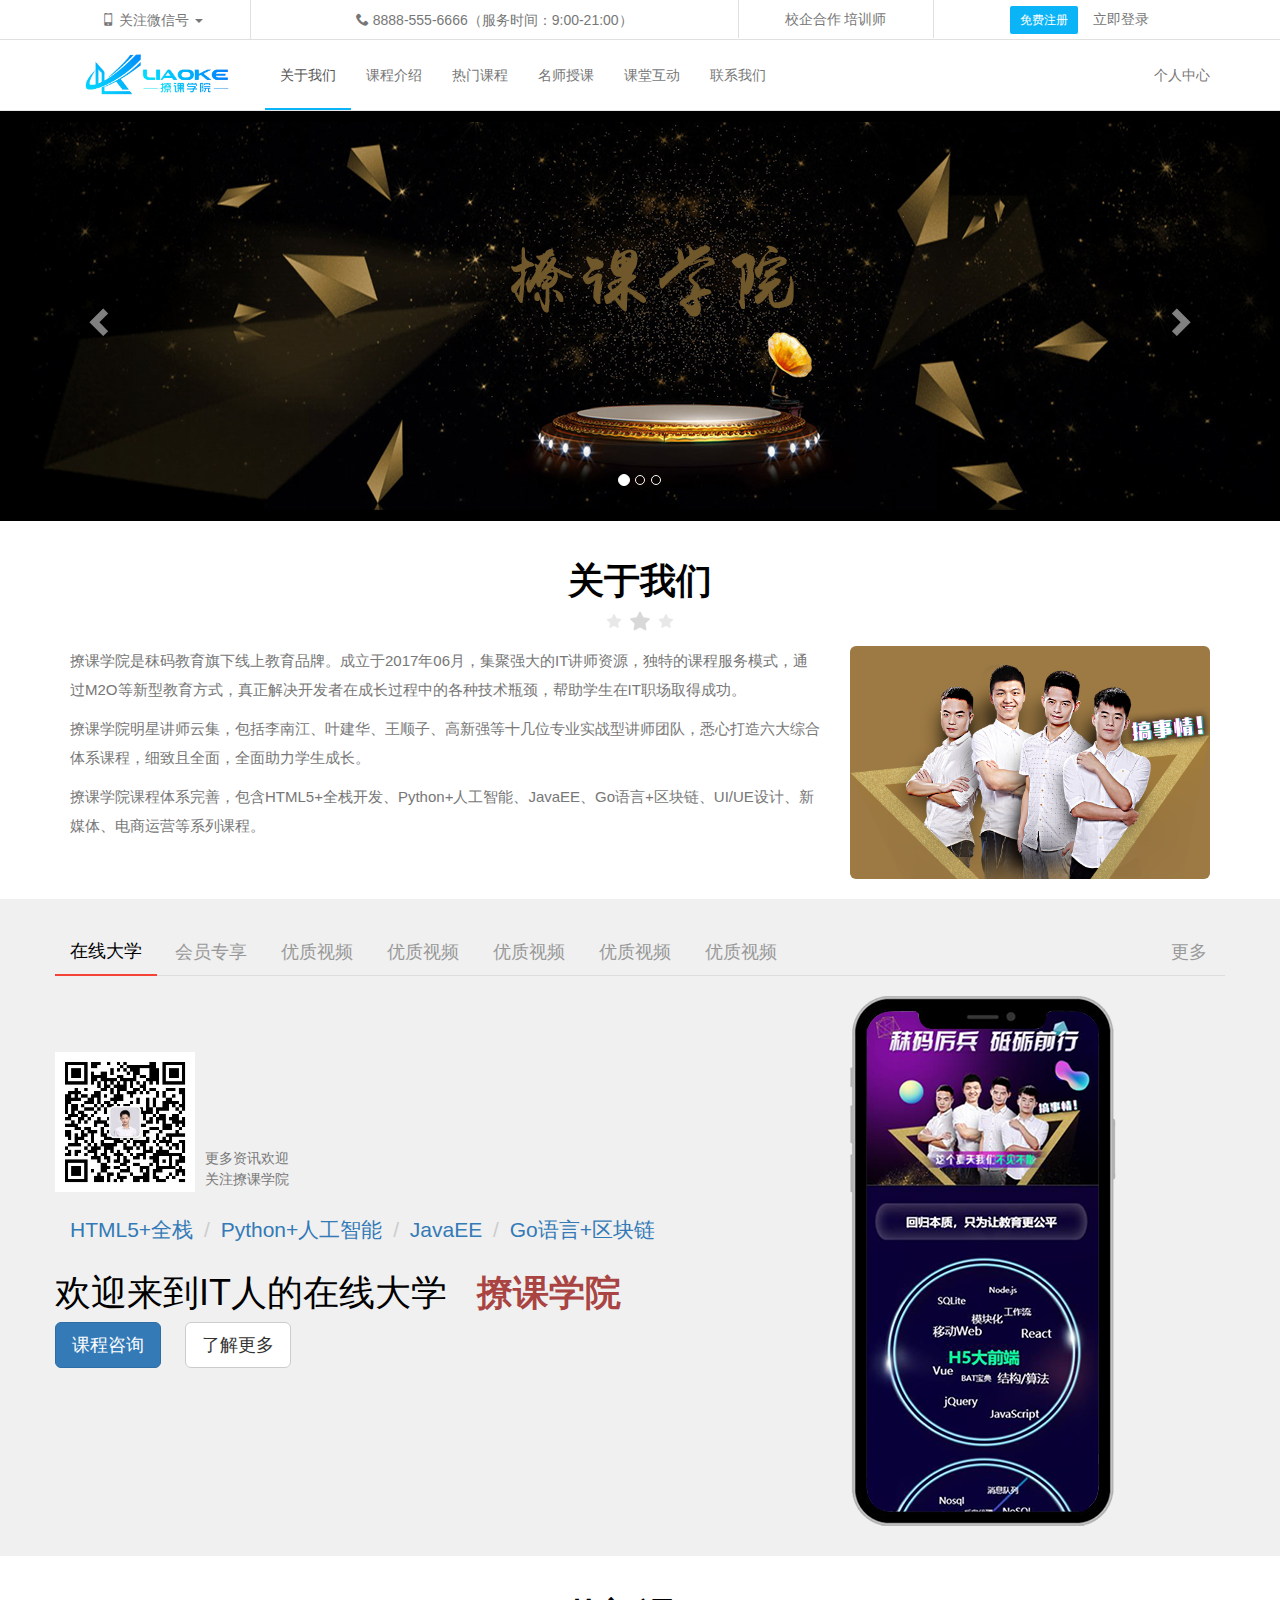
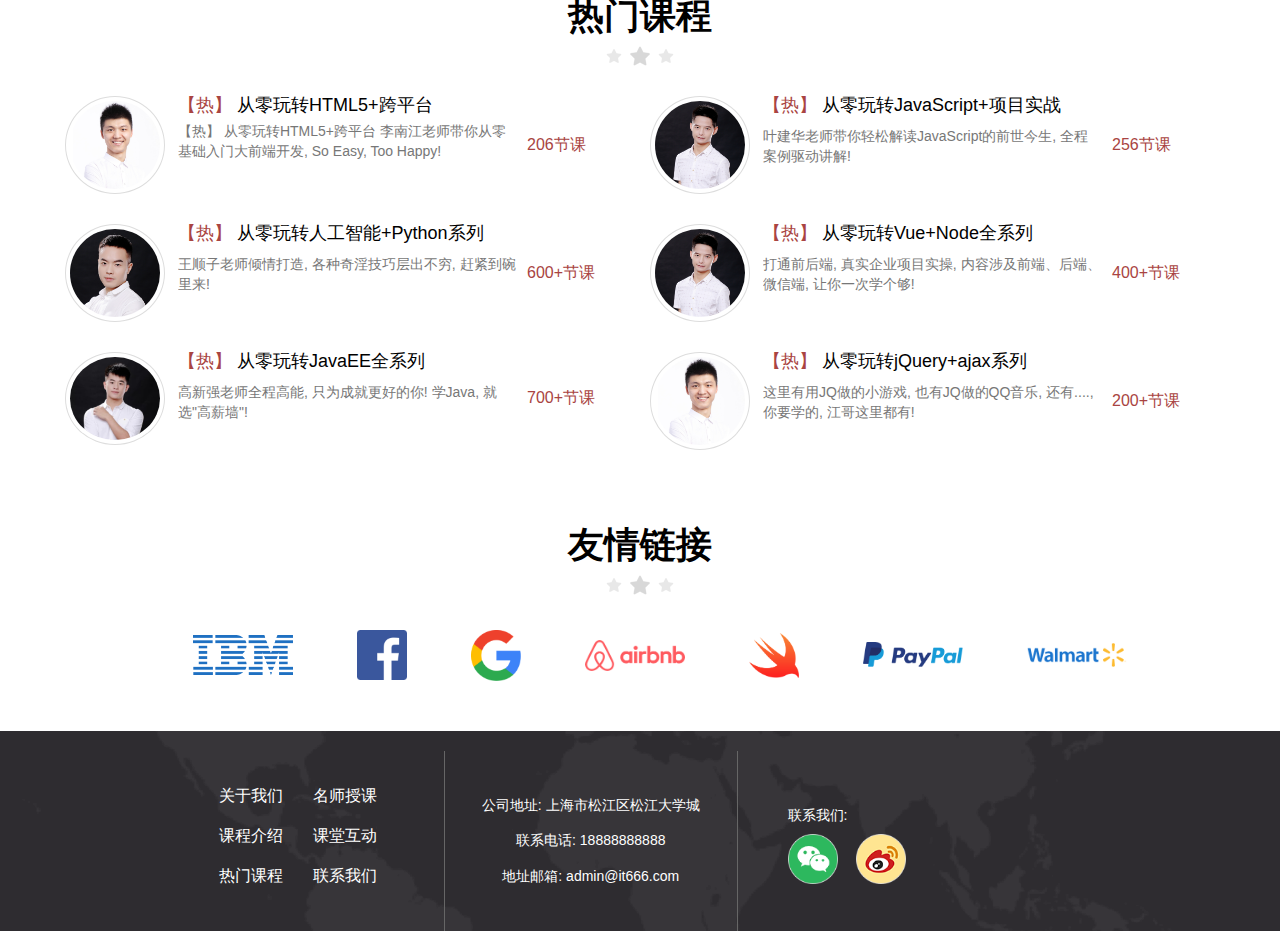
<file: index.html>
<!DOCTYPE html>
<html lang="en">

<head>
  <meta charset="UTF-8">
  <meta http-equiv="X-UA-Compatible" content="IE=edge">
  <meta name="viewport" content="width=device-width, initial-scale=1.0">
  <title>撩课学院-IT人的自我成长社区</title>
  <!-- 引入bootstrap核心样式文件 -->
  <link rel="stylesheet" href="lib/bootstrap/css/bootstrap.css">
  <!-- 引入自己的样式或其他文件 -->
  <link rel="stylesheet" href="css/index.css">
  <!-- 引入站点图标 -->
  <link rel="shortcut icon" href="images/lk_favicon.ico" type="image/x-icon">
</head>

<body>

  <!-- 头部 -->
  <header id="lk_header">
    <!-- 上部分 -->
    <div class="top-bar hidden-sm hidden-xs text-center text-muted">
      <div class="container">
        <div class="row">
          <div class="top-bar-1 col-md-2">
            <a href="" class="text-muted">
              <i class="icon-phone"></i>
              <span>关注微信号</span>
              <span class="caret"></span>
              <img src="images/ewm_xzh.jpg" alt="华哥" width="130">
            </a>
          </div>
          <div class="top-bar-2 col-md-5">
            <i class="icon-tel"></i>
            <span>8888-555-6666（服务时间：9:00-21:00）</span>
          </div>
          <div class="top-bar-3 col-md-2">
            <a href="" class="text-muted">校企合作</a>
            <a href="" class="text-muted">培训师</a>
          </div>
          <div class="top-bar-4 col-md-3">
            <a class="btn btn-sm btn-register" href="#" role="button">免费注册</a>
            <a href="#" role="button" class="text-muted" style="margin-left: 10px;">立即登录</a>
          </div>
        </div>
      </div>
    </div>
    <!-- 下部分 -->
    <nav class="navbar navbar-default navbar-static-top navbar_lk">
      <div class="container">

        <div class="navbar-header">
          <button type="button" class="navbar-toggle collapsed" data-toggle="collapse"
            data-target="#bs-example-navbar-collapse-1" aria-expanded="false">
            <span class="sr-only">Toggle navigation</span>
            <span class="icon-bar"></span>
            <span class="icon-bar"></span>
            <span class="icon-bar"></span>
          </button>
          <a class="navbar-brand" href="#">
            <img src="images/lk_logo_sm.png" alt="撩课" width="180">
          </a>
        </div>

        <div class="collapse navbar-collapse" id="bs-example-navbar-collapse-1">
          <ul class="nav navbar-nav" id="lk_nav">
            <li class="active"><a href="javascript:;">关于我们 </a></li>
            <li><a href="javascript:;">课程介绍</a></li>
            <li><a href="javascript:;">热门课程</a></li>
            <li><a href="javascript:;">名师授课</a></li>
            <li><a href="javascript:;">课堂互动</a></li>
            <li><a href="javascript:;">联系我们</a></li>
          </ul>
          <ul class="nav navbar-nav navbar-right hidden-sm hidden-xs">
            <li><a href="#">个人中心</a></li>
          </ul>
        </div>
      </div>
    </nav>
  </header>
  <!-- /头部 -->

  <!-- 轮播图 -->
  <section id="lk_carousel" class="carousel slide" data-ride="carousel">
    <div id="carousel-example-generic" class="carousel slide" data-ride="carousel">
      <!-- 指示器 -->
      <ol class="carousel-indicators">
        <li data-target="#lk_carousel" data-slide-to="0" class="active"></li>
        <li data-target="#lk_carousel" data-slide-to="1"></li>
        <li data-target="#lk_carousel" data-slide-to="2"></li>
      </ol>

      <!-- 中间滚动的内容 -->
      <div class="carousel-inner" role="listbox">
        <div class="item active" data-sm-img="images/slide_01_640x340.jpg" data-lg-img="images/slide_01_2000x410.jpg">
        </div>
        <div class="item" data-sm-img="images/slide_02_640x340.jpg" data-lg-img="images/slide_02_2000x410.jpg">
        </div>
        <div class="item" data-sm-img="images/slide_03_640x340.jpg" data-lg-img="images/slide_03_2000x410.jpg">
        </div>
      </div>

      <!-- 左右控制 -->
      <a class="left carousel-control" href="#lk_carousel" role="button" data-slide="prev">
        <span class="glyphicon glyphicon-chevron-left" aria-hidden="true"></span>
        <span class="sr-only">Previous</span>
      </a>
      <a class="right carousel-control" href="#lk_carousel" role="button" data-slide="next">
        <span class="glyphicon glyphicon-chevron-right" aria-hidden="true"></span>
        <span class="sr-only">Next</span>
      </a>
    </div>
  </section>
  <!-- /轮播图 -->

  <!-- 关于我们 -->
  <section id="lk_about" class="hidden-xs hidden-sm">
    <!-- 标题 -->
    <div class="title text-center">
      <h1><strong>关于我们</strong></h1>
      <img src="images/star.png" alt="">
    </div>
    <!-- 主要内容 -->
    <div class="container">
      <div class="row">
        <div class="col-md-8">
          <p class="text-muted">
            撩课学院是秣码教育旗下线上教育品牌。成立于2017年06月，集聚强大的IT讲师资源，独特的课程服务模式，通过M2O等新型教育方式，真正解决开发者在成长过程中的各种技术瓶颈，帮助学生在IT职场取得成功。</p>
          <p class="text-muted">撩课学院明星讲师云集，包括李南江、叶建华、王顺子、高新强等十几位专业实战型讲师团队，悉心打造六大综合体系课程，细致且全面，全面助力学生成长。
          </p>
          <p class="text-muted">撩课学院课程体系完善，包含HTML5+全栈开发、Python+人工智能、JavaEE、Go语言+区块链、UI/UE设计、新媒体、电商运营等系列课程。
          </p>
        </div>
        <div class="col-md-4">
          <img src="images/team.png" alt="核心团队" class="img-responsive img-rounded">
        </div>
      </div>
    </div>
  </section>
  <!-- /关于我们 -->

  <!-- 产品特色 -->
  <section id="lk_product">
    <div class="container">
      <div class="row">
        <!-- 头部选项 -->
        <div style="overflow: auto;">
          <ul class="nav nav-tabs" role="tablist">
            <li role="presentation" class="active"><a href="#product1" aria-controls="home" role="tab"
                data-toggle="tab">在线大学</a>
            </li>
            <li role="presentation"><a href="#product2" aria-controls="profile" role="tab" data-toggle="tab">会员专享</a>
            </li>
            <li role="presentation"><a href="#product3" aria-controls="messages" role="tab" data-toggle="tab">优质视频</a>
            </li>
            <li role="presentation"><a href="#product3" aria-controls="messages" role="tab" data-toggle="tab">优质视频</a>
            </li>
            <li role="presentation"><a href="#product3" aria-controls="messages" role="tab" data-toggle="tab">优质视频</a>
            </li>
            <li role="presentation"><a href="#product3" aria-controls="messages" role="tab" data-toggle="tab">优质视频</a>
            </li>
            <li role="presentation"><a href="#product3" aria-controls="messages" role="tab" data-toggle="tab">优质视频</a>
            </li>
            <li class="pull-right hidden-xs hidden-sm"><a href="#" aria-controls="settings" role="tab"
                data-toggle="tab">更多</a>
            </li>
          </ul>
        </div>
        <!-- 展示内容 -->
        <div class="tab-content">
          <div role="tabpanel" class="tab-pane fade in active" id="product1">
            <div class="container">
              <div class="row">
                <div class="col-md-8 pd_left">
                  <!-- 第一部分 -->
                  <div id="pd_one_1" class="media">
                    <div class="media-left media-middle">
                      <a href="#">
                        <img class="media-object" src="images/ewm_xzh.jpg" alt="二维码" width="140">
                      </a>
                    </div>
                    <div class="media-body" style="padding-top: 100px;">
                      <h5 class="media-heading text-muted">更多资讯欢迎</h5>
                      <h5 class="media-heading text-muted">关注撩课学院</h5>
                    </div>
                  </div>
                  <!-- 第二部分 -->
                  <ol id="pd_one_2" class="breadcrumb lead">
                    <li><a href="#">HTML5+全栈</a></li>
                    <li><a href="#">Python+人工智能</a></li>
                    <li><a href="#">JavaEE</a></li>
                    <li><a href="#">Go语言+区块链</a></li>
                  </ol>
                  <!-- 第三部分 -->
                  <h1 id="pd_one_3">
                    欢迎来到IT人的在线大学&nbsp;&nbsp;
                    <strong class="text-danger">撩课学院</strong>
                  </h1>
                  <!-- 第四部分 -->
                  <div class="pd_one_4">
                    <button class="btn btn-primary btn-lg" type="submit" style="margin-right:20px;">课程咨询</button>
                    <button class="btn btn-default btn-lg" type="submit">了解更多</button>
                  </div>
                </div>
                <div class="col-md-4  hidden-xs hidden-sm">
                  <img src="images/iphoneX.png" alt="" class="img-responsive">
                </div>
              </div>
            </div>
          </div>
          <div role="tabpanel" class="tab-pane fade" id="product2">
            <div class="container">
              <div class="row">
                <div class="col-md-4  hidden-xs hidden-sm">
                  <img src="images/iphoneX2.png" alt="" class="img-responsive">
                </div>
                <div id="pd_two_1" class="col-md-8 pd_left">
                  <h1 class="text-warning">撩课学院会员</h1>
                  <p class="lead">汇聚名师, 为你呈现前端、后端、移动端、大数据、人工智能等从零基础到项目实战连载课程内容。专属的会员社群和私人订制服务, 1年365天持续更新课程全部免费学习!</p>
                </div>
              </div>
            </div>
          </div>
          <div role="tabpanel" class="tab-pane fade" id="product3">
            <div class="container">
              <div class="row">
                <div class="col-md-6 pd_left">
                  <h1>
                    <strong class="text-danger">案例驱动·体系贯穿·全面系统
                    </strong>
                  </h1>
                  <h3>
                    10-15分钟的视频
                    <span class="text-warning">知识点拆分讲解</span>
                  </h3>
                  <h4 class="text-muted" style="padding: 15px 0;">玩转HTML5+全栈系列, 玩转Python+人工智能系列, 玩转JavaEE系列, 玩转Go+区块链系列
                  </h4>
                  <div class="badge" style="padding: 15px 10px; cursor: pointer;">已更新3000+视频 | 100000+人订阅</div>
                </div>
                <div class="col-md-6 hidden-xs hidden-sm">
                  <img src="images/macBook.png" alt="" class="img-responsive">
                </div>
              </div>
            </div>
          </div>
        </div>
      </div>
    </div>
  </section>
  <!-- /产品特色 -->

  <!-- 热门课程 -->
  <section id="lk_hot">
    <!-- 标题 -->
    <div class="title text-center">
      <h1><strong>热门课程</strong></h1>
      <img src="images/star.png" alt="">
    </div>
    <!-- 主要内容 -->
    <div class="container">
      <div class="row">
        <div class="col-md-6 lesson">
          <div class="media">
            <div class="media-left">
              <img class="media-object img-responsive img-thumbnail img-circle" src="images/lnj.png" alt="" width="100">
            </div>
            <div class="media-body">
              <h4 class="media-heading">
                <span class="text-danger">【热】</span>
                从零玩转HTML5+跨平台
              </h4>
              <p class="text-muted">【热】 从零玩转HTML5+跨平台
                李南江老师带你从零基础入门大前端开发, So Easy, Too Happy!</p>
            </div>
            <div class="media-right text-danger">206节课</div>
          </div>
        </div>
        <div class="col-md-6 lesson">
          <div class="media">
            <div class="media-left">
              <img width="100" class="media-object img-circle img-thumbnail" src="images/yjh.png" alt="">
            </div>
            <div class="media-body">
              <h4 class="media-heading">
                <span class="text-danger">【热】</span>
                从零玩转JavaScript+项目实战
              </h4>
              <p class="text-muted" style="margin-top: 10px;">
                叶建华老师带你轻松解读JavaScript的前世今生, 全程案例驱动讲解!
              </p>
            </div>
            <div class="media-right text-danger">
              256节课
            </div>
          </div>
        </div>
        <div class="col-md-6 lesson">
          <div class="media">
            <div class="media-left">
              <img width="100" class="media-object img-circle img-thumbnail" src="images/wzs.png" alt="">
            </div>
            <div class="media-body">
              <h4 class="media-heading">
                <span class="text-danger">【热】</span>
                从零玩转人工智能+Python系列
              </h4>
              <p class="text-muted" style="margin-top: 10px;">
                王顺子老师倾情打造, 各种奇淫技巧层出不穷, 赶紧到碗里来!
              </p>
            </div>
            <div class="media-right text-danger">
              600+节课
            </div>
          </div>
        </div>
        <div class="col-md-6 lesson">
          <div class="media">
            <div class="media-left">
              <img width="100" class="media-object img-circle img-thumbnail" src="images/yjh.png" alt="">
            </div>
            <div class="media-body">
              <h4 class="media-heading">
                <span class="text-danger">【热】</span>
                从零玩转Vue+Node全系列
              </h4>
              <p class="text-muted" style="margin-top: 10px;">
                打通前后端, 真实企业项目实操, 内容涉及前端、后端、微信端, 让你一次学个够!
              </p>
            </div>
            <div class="media-right text-danger">
              400+节课
            </div>
          </div>
        </div>
        <div class="col-md-6 lesson">
          <div class="media">
            <div class="media-left">
              <img width="100" class="media-object img-circle img-thumbnail" src="images/gxq.jpg" alt="">
            </div>
            <div class="media-body">
              <h4 class="media-heading">
                <span class="text-danger">【热】</span>
                从零玩转JavaEE全系列
              </h4>
              <p class="text-muted" style="margin-top: 10px;">
                高新强老师全程高能, 只为成就更好的你! 学Java, 就选"高薪墙"!
              </p>
            </div>
            <div class="media-right text-danger">
              700+节课
            </div>
          </div>
        </div>
        <div class="col-md-6 lesson">
          <div class="media">
            <div class="media-left">
              <img width="100" class="media-object img-circle img-thumbnail" src="images/lnj.png" alt="">
            </div>
            <div class="media-body">
              <h4 class="media-heading">
                <span class="text-danger">【热】</span>
                从零玩转jQuery+ajax系列
              </h4>
              <p class="text-muted" style="margin-top: 10px;">
                这里有用JQ做的小游戏, 也有JQ做的QQ音乐, 还有...., 你要学的, 江哥这里都有!
              </p>
            </div>
            <div class="media-right text-danger">
              200+节课
            </div>
          </div>
        </div>
      </div>
    </div>
  </section>
  <!-- /热门课程 -->

  <!-- 友情链接 -->
  <section id="lk_link">
    <!-- 标题 -->
    <div class="title text-center">
      <h1><strong>友情链接</strong></h1>
      <img src="images/star.png" alt="">
    </div>
    <!-- 主要内容 -->
    <ul class="logos">
      <li><a href=""><img src="images/ibm-logo.png" width="100" alt=""></a></li>
      <li><a href=""><img src="images/facebook-logo.png" width="50" alt=""></a></li>
      <li><a href=""><img src="images/google-logo.png" width="50" alt=""></a></li>
      <li><a href=""><img src="images/airbnb-logo.png" width="100" alt=""></a></li>
      <li><a href=""><img src="images/swift-logo.png" width="50" alt=""></a></li>
      <li><a href=""><img src="images/paypal-logo.png" width="100" alt=""></a></li>
      <li><a href=""><img src="images/walmart-logo.png" width="100" alt=""></a></li>
    </ul>
  </section>
  <!-- /友情链接 -->

  <!-- 尾部 -->
  <footer id="lk_footer">
    <div class="container">
      <div class="row">
        <div class="col-md-3 col-md-offset-1 one">
          <div class="row">
            <ul class="col-md-6">
              <li><a href="">关于我们</a></li>
              <li><a href="">课程介绍</a></li>
              <li><a href="">热门课程</a></li>
            </ul>
            <ul class="col-md-6">
              <li><a href="">名师授课</a></li>
              <li><a href="">课堂互动</a></li>
              <li><a href="">联系我们</a></li>
            </ul>
          </div>
        </div>
        <div class="col-md-3 two">
          <h5>公司地址: 上海市松江区松江大学城</h5>
          <h5>联系电话: 18888888888</h5>
          <h5>地址邮箱: admin@it666.com</h5>
        </div>
        <div class="col-md-3 three">
          <h5>联系我们:</h5>
          <a href="">
            <img src="images/weixin-h.png" alt="" width="50" style="margin-right: 15px;" data-toggle="tooltip"
              data-placement="bottom" title="添加微信">
            <img src="images/xinlang-h.png" alt="" width="50" data-toggle="tooltip" data-placement="bottom"
              title="关注微博">
          </a>
        </div>
      </div>
    </div>
  </footer>
  <!-- /尾部 -->

  <script src="lib/jquery/jquery.js"></script>
  <script src="lib/bootstrap/js/bootstrap.js"></script>
  <script src="js/index.js"></script>
</body>

</html>
</file>
<file: css/index.css>
/* *********************通用样式********************* */
body {
  font-family: 'Helvetica Heue', Arial, Helvetica, sans-serif;
  color: #000;
}

.btn-register { 
  color: #FFFFFF; 
  background-color: #0AB4F7; 
  border-color: #FFFFFF; 
} 
 
.btn-register:hover, 
.btn-register:focus, 
.btn-register:active, 
.btn-register.active, 
.open .dropdown-toggle.btn-register { 
  color: #FFFFFF; 
  background-color: #086DF2; 
  border-color: #FFFFFF; 
} 
 
.btn-register:active, 
.btn-register.active, 
.open .dropdown-toggle.btn-register { 
  background-image: none; 
} 
 
.btn-register.disabled, 
.btn-register[disabled], 
fieldset[disabled] .btn-register, 
.btn-register.disabled:hover, 
.btn-register[disabled]:hover, 
fieldset[disabled] .btn-register:hover, 
.btn-register.disabled:focus, 
.btn-register[disabled]:focus, 
fieldset[disabled] .btn-register:focus, 
.btn-register.disabled:active, 
.btn-register[disabled]:active, 
fieldset[disabled] .btn-register:active, 
.btn-register.disabled.active, 
.btn-register[disabled].active, 
fieldset[disabled] .btn-register.active { 
  background-color: #0AB4F7; 
  border-color: #FFFFFF; 
} 
 
.btn-register .badge { 
  color: #0AB4F7; 
  background-color: #FFFFFF; 
}

@font-face {
  font-family: lk;
  src: url(../fonts/lk.eot) format('embedded-opentype'),
  url(../fonts/lk.svg) format('svg'),
  url(../fonts/lk.ttf) format('struetype'),
  url(../fonts/lk.woff) format('woff');
}

[class^="icon-"],
[class*=" icon-"] {
  font-family: lk;
  font-style: normal;
}

#lk_about,
#lk_hot,
#lk_link {
  padding: 20px 0;
}

#lk_about .title,
#lk_hot .title,
#lk_link .title {
  display: flex;
  flex-direction: column;
  justify-content: center;
  align-items: center;
  padding-bottom: 15px;
}
/* *********************通用样式********************* */

/* *********************头部样式********************* */

#lk_header .top-bar {
  height: 40px;
  line-height: 38px;
  border-bottom: 1px solid #e0e0e0;
}

#lk_header .top-bar .container .row>div+div {
  border-left: 1px solid #e0e0e0;
}

#lk_header .top-bar .container .row .top-bar-1 a {
  position: relative;
}

#lk_header .top-bar .container .row .top-bar-1 a img {
  display: none;
  position: absolute;
  left: 50%;
  top: 20px;
  margin-left: -65px;
  z-index: 9999;
}

#lk_header .top-bar .container .row .top-bar-1 a:hover img {
  display: block;
}

.icon-phone::before {
  content: '\e958';
  font-size: 13px;
}
.icon-tel::before {
  content: '\e942';
  font-size: 13px;
}

#lk_header .navbar_lk {
  background-color: #fff;
  margin-bottom: 0;
}

#lk_header .navbar_lk .navbar-brand {
  height: 70px;
  padding: 10px 15px;
}

#lk_header .navbar_lk .navbar-nav a {
  height: 70px;
  line-height: 40px;
}

#lk_header .navbar_lk .navbar-nav li.active a,
#lk_header .navbar_lk .navbar-nav li a:hover {
  background-color: transparent;
  border-bottom: 2px solid #0AB4F7;
}

#lk_header .navbar_lk .navbar-toggle {
    margin-top: 18px;
}

/* *********************头部样式********************* */

/* *********************焦点图样式********************* */

#lk_carousel .item {
  background: no-repeat center center;
  background-size: cover;
  -webkit-background-size: cover;
}

@media screen and (min-width: 800px) {
  #lk_carousel .item {
    height: 410px;
}
}

/* *********************焦点图样式********************* */

/* *********************关于我们样式********************* */

#lk_about .row p {
  line-height: 29px;
  font-size: 15px;
}
/* *********************关于我们样式********************* */

/* *********************产品特色样式********************* */

#lk_product {
  padding: 30px 0;
  background-color: #f0f0f0;
}

#lk_product .nav{
  font-size: 18px;
}

#lk_product .nav a {
  color: #999;
}

#lk_product .nav li.active a {
  border: 0;
  background-color: transparent;
  border-bottom: 2px solid #f44336;
  color: #000;
}

#lk_product .tab-content {
  padding-top: 20px;
}

#lk_product .pd_left {
  padding: 40px 0;
}

#pd_one_1 {
  padding: 15px 0;
}

#pd_one_2 {
  background-color: transparent;
}

#pd_one_4 {
  padding: 15px 0;
}

#lk_product #pd_two_1 {
  padding: 100px 0;
}

#lk_product #pd_two_1 h1 {
  margin-bottom: 15px;
}

/* *********************产品特色样式********************* */

/* *********************热门课程样式********************* */

#lk_hot .lesson {
  padding: 15px 10px;
}

#lk_hot .lesson .media-left {
  width: 20%;
}

#lk_hot .lesson .media-body {
  width: 60%;
}

#lk_hot .lesson .media-right {
  width: 20%;
  text-align: left;
  font-size: 16px;
  vertical-align: middle;
}

/* *********************热门课程样式********************* */

/* *********************友情链接样式********************* */

#lk_link .logos {
  list-style: none;
  text-align: center;
}

#lk_link .logos li {
  display: inline-block;
  padding: 20px 30px;
}

/* *********************友情链接样式********************* */


/* *********************底部样式********************* */

#lk_footer {
  width: 100%;
  height: 200px;
  background: url(../images/ft_bg.png) no-repeat center;
  background-size: cover;
  color: #fff;
  padding-top: 20px;
}

#lk_footer ul {
  list-style: none;
}

#lk_footer .one,
#lk_footer .two {
  padding: 10px;
  border-right: 1px solid #666;
  height: 180px;
  display: flex;
  flex-direction: column;
  justify-content: center;
  align-items: center;
  font-size: 16px;
}

#lk_footer .one li {
  line-height: 40px;
}

#lk_footer .one li a {
  color: #fff;
}

#lk_footer .three {
  padding: 10px 50px;
  height: 180px;
  display: flex;
  flex-direction: column;
  justify-content: center;
}

#lk_footer .three a {
  text-decoration: none;
}

/* *********************底部样式********************* */
</file>
